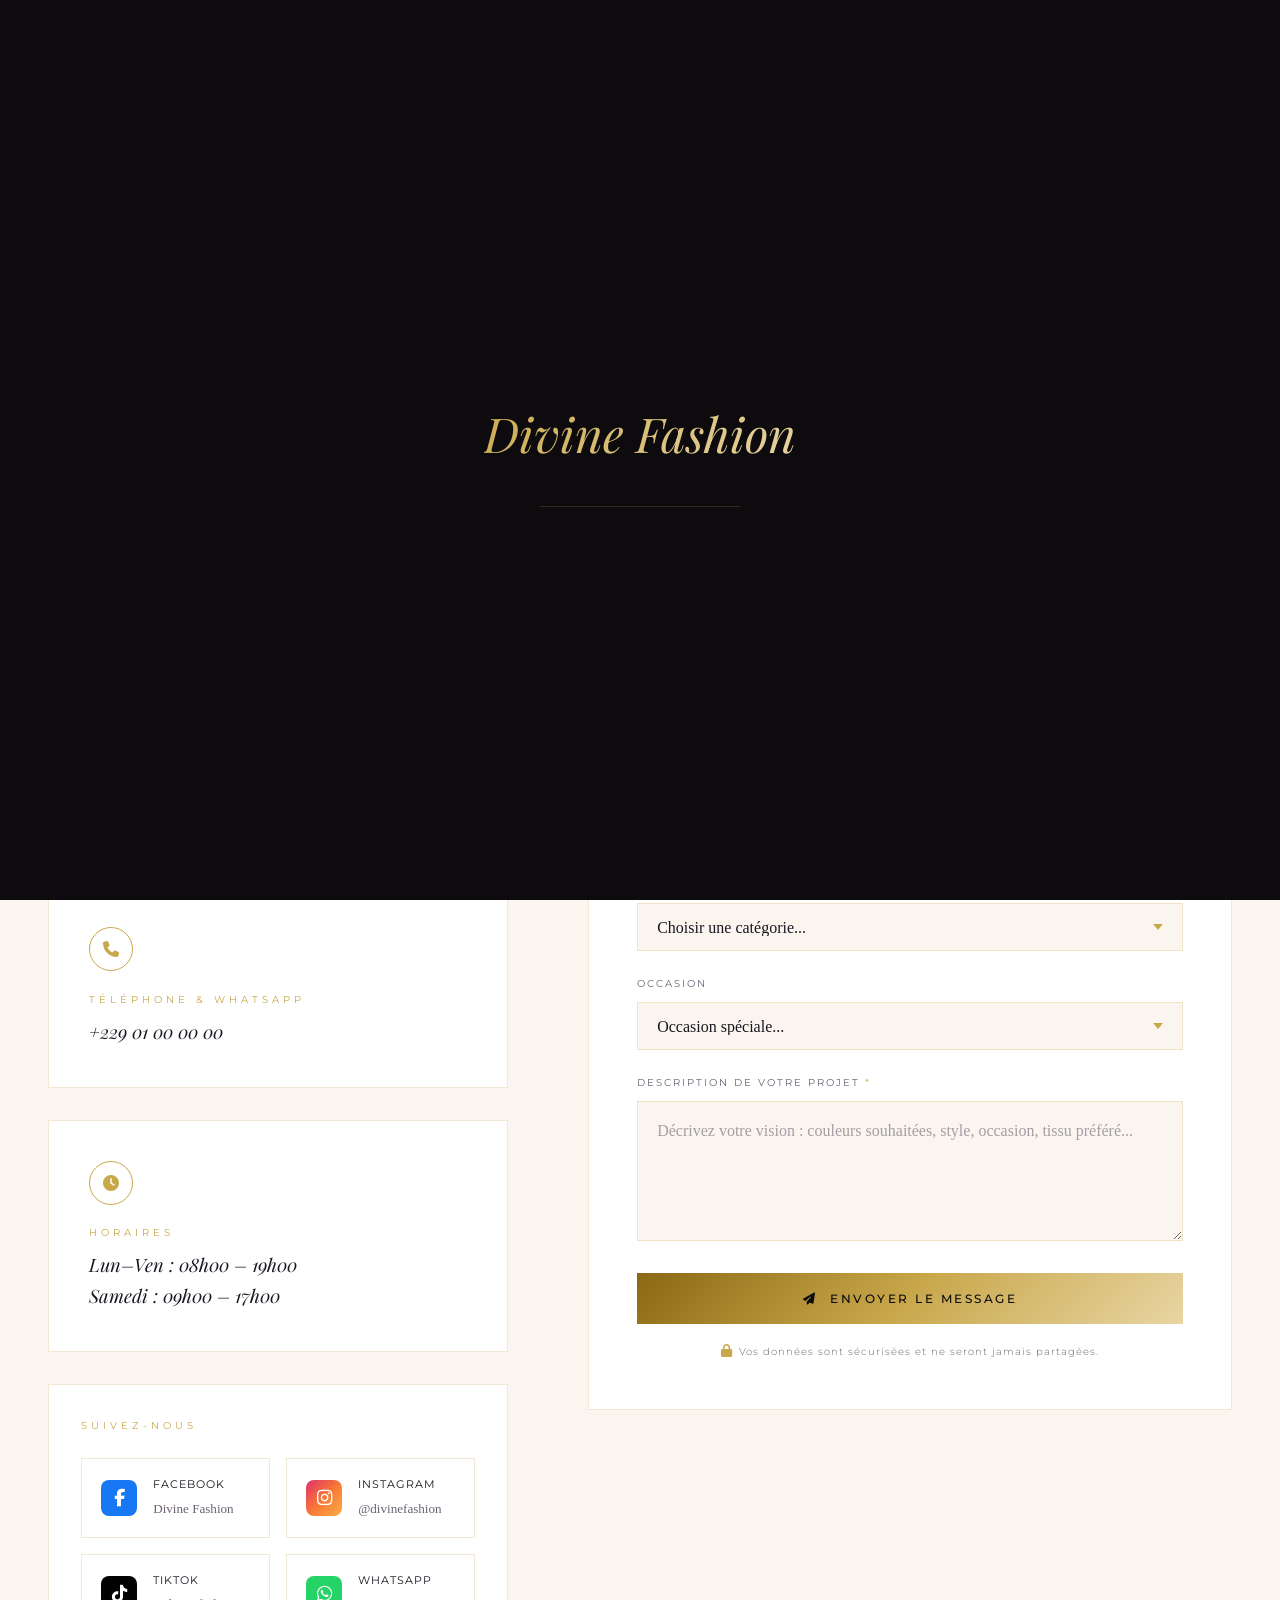
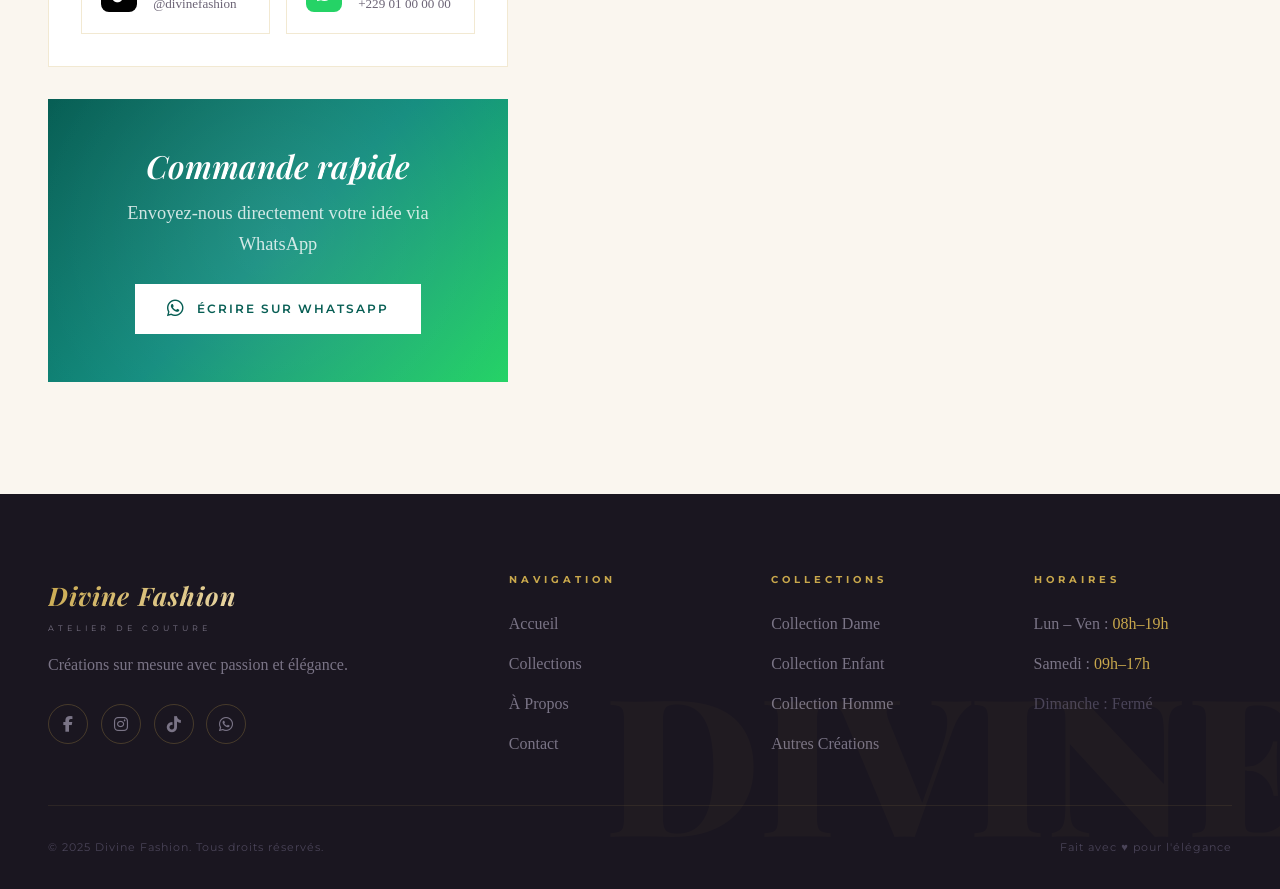
<file: contact.html>
<!DOCTYPE html>
<html lang="fr" data-theme="light">
<head>
  <meta charset="UTF-8" />
  <meta name="viewport" content="width=device-width, initial-scale=1.0" />
  <title>Contact — Divine Fashion</title>
  <meta name="description" content="Contactez Divine Fashion pour vos commandes sur mesure, prises de rendez-vous et informations." />
  <link rel="stylesheet" href="css/style.css" />
  <link rel="stylesheet" href="https://cdnjs.cloudflare.com/ajax/libs/font-awesome/6.5.0/css/all.min.css" />
  <style>
    /* CONTACT GRID */
    .contact-grid {
      display: grid;
      grid-template-columns: 1fr 1.4fr;
      gap: 5rem;
      align-items: start;
    }

    /* LEFT INFO */
    .contact-info-block {
      padding: 2.5rem;
      border: 1px solid var(--border-color);
      background: var(--bg-card);
      margin-bottom: 2rem;
      transition: var(--transition);
    }

    .contact-info-block:hover {
      border-color: var(--gold);
      transform: translateX(4px);
    }

    .cib-icon {
      width: 44px;
      height: 44px;
      border: 1px solid var(--gold);
      border-radius: 50%;
      display: flex;
      align-items: center;
      justify-content: center;
      color: var(--gold);
      font-size: 1rem;
      margin-bottom: 1.2rem;
    }

    .cib-label {
      font-family: var(--font-ui);
      font-size: 0.62rem;
      letter-spacing: 4px;
      text-transform: uppercase;
      color: var(--gold);
      display: block;
      margin-bottom: 0.5rem;
    }

    .cib-value {
      font-family: var(--font-display);
      font-size: 1.15rem;
      font-style: italic;
      color: var(--text-primary);
      display: block;
    }

    .cib-value a { color: inherit; }
    .cib-value a:hover { color: var(--gold); }

    /* SOCIAL SECTION */
    .social-section {
      padding: 2rem;
      border: 1px solid var(--border-color);
      background: var(--bg-card);
    }

    .social-grid {
      display: grid;
      grid-template-columns: 1fr 1fr;
      gap: 1rem;
      margin-top: 1.5rem;
    }

    .social-card {
      display: flex;
      align-items: center;
      gap: 1rem;
      padding: 1rem 1.2rem;
      border: 1px solid var(--border-color);
      transition: var(--transition);
      cursor: pointer;
    }

    .social-card:hover { border-color: var(--gold); transform: translateY(-3px); }

    .social-card-icon {
      width: 36px;
      height: 36px;
      border-radius: 8px;
      display: flex;
      align-items: center;
      justify-content: center;
      font-size: 1.1rem;
      color: white;
      flex-shrink: 0;
    }

    .social-card-icon.fb { background: #1877F2; }
    .social-card-icon.ig { background: linear-gradient(135deg,#E1306C,#F77737,#FCAF45); }
    .social-card-icon.tk { background: #010101; }
    .social-card-icon.wa { background: #25D366; }

    .social-card-name {
      font-family: var(--font-ui);
      font-size: 0.68rem;
      letter-spacing: 1px;
      text-transform: uppercase;
      color: var(--text-primary);
      display: block;
    }

    .social-card-handle {
      font-size: 0.82rem;
      color: var(--text-secondary);
    }

    /* FORM */
    .contact-form-wrap {
      background: var(--bg-card);
      border: 1px solid var(--border-color);
      padding: 3rem;
    }

    .form-title {
      font-family: var(--font-display);
      font-size: 1.8rem;
      font-style: italic;
      color: var(--text-primary);
      margin-bottom: 0.5rem;
    }

    .form-subtitle {
      font-size: 1rem;
      color: var(--text-secondary);
      margin-bottom: 2.5rem;
    }

    .form-row {
      display: grid;
      grid-template-columns: 1fr 1fr;
      gap: 1.2rem;
    }

    .form-group {
      margin-bottom: 1.5rem;
    }

    .form-label {
      display: block;
      font-family: var(--font-ui);
      font-size: 0.65rem;
      letter-spacing: 2px;
      text-transform: uppercase;
      color: var(--text-secondary);
      margin-bottom: 0.6rem;
    }

    .form-label span { color: var(--gold); }

    .form-input,
    .form-select,
    .form-textarea {
      width: 100%;
      background: var(--bg-primary);
      border: 1px solid var(--border-color);
      color: var(--text-primary);
      font-family: var(--font-body);
      font-size: 1rem;
      padding: 0.9rem 1.2rem;
      transition: border-color var(--transition), box-shadow var(--transition);
      outline: none;
      appearance: none;
    }

    .form-select {
      background-image: url("data:image/svg+xml,%3Csvg width='10' height='6' viewBox='0 0 10 6' xmlns='http://www.w3.org/2000/svg'%3E%3Cpath d='M0 0l5 6 5-6z' fill='%23C9A84C'/%3E%3C/svg%3E");
      background-repeat: no-repeat;
      background-position: right 1.2rem center;
      padding-right: 2.5rem;
      cursor: pointer;
    }

    .form-textarea {
      resize: vertical;
      min-height: 140px;
      line-height: 1.7;
    }

    .form-input:focus,
    .form-select:focus,
    .form-textarea:focus {
      border-color: var(--gold);
      box-shadow: 0 0 0 3px rgba(201,168,76,0.1);
    }

    .form-input::placeholder,
    .form-textarea::placeholder {
      color: var(--text-secondary);
      opacity: 0.6;
    }

    .form-submit {
      width: 100%;
      display: flex;
      align-items: center;
      justify-content: center;
      gap: 0.8rem;
      font-family: var(--font-ui);
      font-size: 0.75rem;
      letter-spacing: 2.5px;
      text-transform: uppercase;
      padding: 1.1rem 2.5rem;
      background: linear-gradient(135deg, var(--gold-dark), var(--gold), var(--gold-light));
      color: var(--dark);
      border: none;
      cursor: pointer;
      transition: var(--transition);
      font-weight: 500;
      margin-top: 1rem;
    }

    .form-submit:hover {
      transform: translateY(-2px);
      box-shadow: 0 10px 40px rgba(201,168,76,0.4);
    }

    .form-note {
      font-family: var(--font-ui);
      font-size: 0.65rem;
      letter-spacing: 1px;
      color: var(--text-secondary);
      text-align: center;
      margin-top: 1.2rem;
      display: flex;
      align-items: center;
      justify-content: center;
      gap: 0.4rem;
    }

    /* SUCCESS STATE */
    .form-success {
      display: none;
      text-align: center;
      padding: 4rem 2rem;
    }

    .form-success-icon {
      font-size: 4rem;
      display: block;
      margin-bottom: 1.5rem;
    }

    /* WHATSAPP CTA */
    .wa-cta {
      background: linear-gradient(135deg, #075E54, #128C7E, #25D366);
      padding: 3rem;
      text-align: center;
      margin-top: 2rem;
      position: relative;
      overflow: hidden;
    }

    .wa-cta::before {
      content: '';
      position: absolute;
      inset: 0;
      background: radial-gradient(circle at 50% 50%, rgba(255,255,255,0.08), transparent);
    }

    .wa-cta h3 {
      color: white;
      font-style: italic;
      margin-bottom: 0.8rem;
      position: relative;
    }

    .wa-cta p { color: rgba(255,255,255,0.8); margin-bottom: 1.5rem; position: relative; }

    .wa-btn {
      display: inline-flex;
      align-items: center;
      gap: 0.7rem;
      background: white;
      color: #075E54;
      padding: 0.9rem 2rem;
      font-family: var(--font-ui);
      font-size: 0.75rem;
      letter-spacing: 2px;
      text-transform: uppercase;
      font-weight: 600;
      transition: var(--transition);
      position: relative;
    }

    .wa-btn:hover {
      transform: translateY(-2px);
      box-shadow: 0 10px 30px rgba(0,0,0,0.2);
    }

    /* RESPONSIVE */
    @media (max-width: 1024px) {
      .contact-grid { grid-template-columns: 1fr; gap: 3rem; }
    }

    @media (max-width: 600px) {
      .form-row { grid-template-columns: 1fr; }
      .social-grid { grid-template-columns: 1fr; }
      .contact-form-wrap { padding: 2rem 1.5rem; }
    }
  </style>
</head>
<body>

<div class="page-loader" id="pageLoader">
  <div class="loader-logo">Divine Fashion</div>
  <div class="loader-bar"></div>
</div>

<div class="spotlight-overlay"></div>

<a href="https://wa.me/22901000000" target="_blank" rel="noopener" class="whatsapp-float">
  <svg viewBox="0 0 24 24"><path d="M17.472 14.382c-.297-.149-1.758-.867-2.03-.967-.273-.099-.471-.148-.67.15-.197.297-.767.966-.94 1.164-.173.199-.347.223-.644.075-.297-.15-1.255-.463-2.39-1.475-.883-.788-1.48-1.761-1.653-2.059-.173-.297-.018-.458.13-.606.134-.133.298-.347.446-.52.149-.174.198-.298.298-.497.099-.198.05-.371-.025-.52-.075-.149-.669-1.612-.916-2.207-.242-.579-.487-.5-.669-.51-.173-.008-.371-.01-.57-.01-.198 0-.52.074-.792.372-.272.297-1.04 1.016-1.04 2.479 0 1.462 1.065 2.875 1.213 3.074.149.198 2.096 3.2 5.077 4.487.709.306 1.262.489 1.694.625.712.227 1.36.195 1.871.118.571-.085 1.758-.719 2.006-1.413.248-.694.248-1.289.173-1.413-.074-.124-.272-.198-.57-.347m-5.421 7.403h-.004a9.87 9.87 0 01-5.031-1.378l-.361-.214-3.741.982.998-3.648-.235-.374a9.86 9.86 0 01-1.51-5.26c.001-5.45 4.436-9.884 9.888-9.884 2.64 0 5.122 1.03 6.988 2.898a9.825 9.825 0 012.893 6.994c-.003 5.45-4.437 9.884-9.885 9.884m8.413-18.297A11.815 11.815 0 0012.05 0C5.495 0 .16 5.335.157 11.892c0 2.096.547 4.142 1.588 5.945L.057 24l6.305-1.654a11.882 11.882 0 005.683 1.448h.005c6.554 0 11.89-5.335 11.893-11.893a11.821 11.821 0 00-3.48-8.413z"/></svg>
</a>

<nav class="navbar" id="navbar">
  <a href="index.html" class="nav-logo">
    <span class="nav-logo-text">Divine Fashion</span>
    <span class="nav-logo-sub">Atelier de Couture</span>
  </a>
  <ul class="nav-links" id="navLinks">
    <li><a href="index.html">Accueil</a></li>
    <li><a href="collections.html">Collections</a></li>
    <li><a href="about.html">À Propos</a></li>
    <li><a href="contact.html" class="active">Contact</a></li>
  </ul>
  <div class="nav-controls">
    <button class="icon-btn" id="lightToggle"><span id="lightIcon">🕯️</span></button>
    <button class="icon-btn" id="themeToggle"><span id="themeIcon">🌙</span></button>
    <button class="hamburger" id="hamburger"><span></span><span></span><span></span></button>
  </div>
</nav>

<div class="page-hero">
  <div class="page-hero-content">
    <div class="breadcrumb"><a href="index.html">Accueil</a><span>›</span><span>Contact</span></div>
    <span class="section-tag">Nous joindre</span>
    <h1>Parlons de votre <em style="color:var(--gold);font-style:italic">projet</em></h1>
  </div>
</div>

<section class="section">
  <div class="contact-grid">

    <!-- LEFT COLUMN -->
    <div>
      <span class="section-tag reveal" style="display:block">Informations</span>
      <h2 class="section-title reveal" style="font-size:2rem;margin-bottom:2rem">Retrouvez-<em style="color:var(--gold);font-style:italic">nous</em></h2>

      <div class="contact-info-block reveal">
        <div class="cib-icon"><i class="fas fa-map-marker-alt"></i></div>
        <span class="cib-label">Adresse</span>
        <span class="cib-value">Quartier Cadjèhoun<br>Cotonou, Bénin</span>
      </div>

      <div class="contact-info-block reveal reveal-delay-1">
        <div class="cib-icon"><i class="fas fa-phone"></i></div>
        <span class="cib-label">Téléphone & WhatsApp</span>
        <span class="cib-value"><a href="tel:+22901000000">+229 01 00 00 00</a></span>
      </div>

      <div class="contact-info-block reveal reveal-delay-2">
        <div class="cib-icon"><i class="fas fa-clock"></i></div>
        <span class="cib-label">Horaires</span>
        <span class="cib-value">
          Lun–Ven : 08h00 – 19h00<br>
          Samedi : 09h00 – 17h00
        </span>
      </div>

      <!-- Social Cards -->
      <div class="social-section reveal reveal-delay-3">
        <span class="cib-label">Suivez-nous</span>
        <div class="social-grid">
          <a href="#" class="social-card" target="_blank" rel="noopener">
            <div class="social-card-icon fb"><i class="fab fa-facebook-f"></i></div>
            <div>
              <span class="social-card-name">Facebook</span>
              <span class="social-card-handle">Divine Fashion</span>
            </div>
          </a>
          <a href="#" class="social-card" target="_blank" rel="noopener">
            <div class="social-card-icon ig"><i class="fab fa-instagram"></i></div>
            <div>
              <span class="social-card-name">Instagram</span>
              <span class="social-card-handle">@divinefashion</span>
            </div>
          </a>
          <a href="#" class="social-card" target="_blank" rel="noopener">
            <div class="social-card-icon tk"><i class="fab fa-tiktok"></i></div>
            <div>
              <span class="social-card-name">TikTok</span>
              <span class="social-card-handle">@divinefashion</span>
            </div>
          </a>
          <a href="https://wa.me/22901000000" class="social-card" target="_blank" rel="noopener">
            <div class="social-card-icon wa"><i class="fab fa-whatsapp"></i></div>
            <div>
              <span class="social-card-name">WhatsApp</span>
              <span class="social-card-handle">+229 01 00 00 00</span>
            </div>
          </a>
        </div>
      </div>

      <!-- WA CTA -->
      <div class="wa-cta reveal" style="margin-top:2rem">
        <h3>Commande rapide</h3>
        <p>Envoyez-nous directement votre idée via WhatsApp</p>
        <a href="https://wa.me/22901000000?text=Bonjour%20Divine%20Fashion,%20je%20voudrais%20vous%20parler%20d'une%20commande." target="_blank" class="wa-btn">
          <i class="fab fa-whatsapp" style="font-size:1.2rem"></i>
          Écrire sur WhatsApp
        </a>
      </div>
    </div>

    <!-- RIGHT: FORM -->
    <div class="contact-form-wrap reveal reveal-delay-1">
      <h3 class="form-title">Envoyez-nous un message</h3>
      <p class="form-subtitle">Remplissez le formulaire et nous vous répondrons dans les 24 heures.</p>

      <!-- Netlify Form -->
      <form
        name="contact-divine-fashion"
        method="POST"
        data-netlify="true"
        netlify-honeypot="bot-field"
        id="contactForm"
      >
        <input type="hidden" name="form-name" value="contact-divine-fashion" />
        <p style="display:none">
          <label>Ne pas remplir : <input name="bot-field" /></label>
        </p>

        <div class="form-row">
          <div class="form-group">
            <label class="form-label" for="name">Nom complet <span>*</span></label>
            <input type="text" id="name" name="name" class="form-input" placeholder="Votre nom" required />
          </div>
          <div class="form-group">
            <label class="form-label" for="phone">Téléphone <span>*</span></label>
            <input type="tel" id="phone" name="phone" class="form-input" placeholder="+229 00 00 00 00" required />
          </div>
        </div>

        <div class="form-group">
          <label class="form-label" for="email">Email</label>
          <input type="email" id="email" name="email" class="form-input" placeholder="votre@email.com" />
        </div>

        <div class="form-group">
          <label class="form-label" for="category">Type de création <span>*</span></label>
          <select id="category" name="category" class="form-select" required>
            <option value="" disabled selected>Choisir une catégorie...</option>
            <option value="dame">Collection Dame</option>
            <option value="enfant">Collection Enfant</option>
            <option value="homme">Collection Homme</option>
            <option value="mariage">Robe de Mariée</option>
            <option value="autre">Autre création</option>
          </select>
        </div>

        <div class="form-group">
          <label class="form-label" for="occasion">Occasion</label>
          <select id="occasion" name="occasion" class="form-select">
            <option value="" disabled selected>Occasion spéciale...</option>
            <option value="mariage">Mariage</option>
            <option value="bapteme">Baptême / Cérémonie</option>
            <option value="soiree">Soirée</option>
            <option value="quotidien">Quotidien</option>
            <option value="autre">Autre</option>
          </select>
        </div>

        <div class="form-group">
          <label class="form-label" for="message">Description de votre projet <span>*</span></label>
          <textarea id="message" name="message" class="form-textarea" placeholder="Décrivez votre vision : couleurs souhaitées, style, occasion, tissu préféré..." required></textarea>
        </div>

        <button type="submit" class="form-submit">
          <i class="fas fa-paper-plane"></i>
          Envoyer le message
        </button>

        <p class="form-note">
          <i class="fas fa-lock" style="color:var(--gold);font-size:0.8rem"></i>
          Vos données sont sécurisées et ne seront jamais partagées.
        </p>
      </form>

      <!-- Success Message -->
      <div class="form-success" id="formSuccess">
        <span class="form-success-icon">✨</span>
        <h3 style="font-family:var(--font-display);font-style:italic;font-size:1.8rem;color:var(--text-primary);margin-bottom:1rem">Message envoyé !</h3>
        <p>Merci pour votre message. Nous vous contacterons dans les 24 heures pour discuter de votre projet.</p>
        <a href="index.html" class="btn btn-gold" style="margin-top:2rem;display:inline-flex">Retour à l'accueil</a>
      </div>
    </div>

  </div>
</section>

<!-- Footer -->
<footer>
  <div class="footer-grid">
    <div class="footer-brand">
      <div class="nav-logo-text">Divine Fashion</div>
      <span class="nav-logo-sub" style="display:block;margin-top:4px;color:#7A7486">Atelier de Couture</span>
      <p class="footer-desc">Créations sur mesure avec passion et élégance.</p>
      <div class="social-links">
        <a href="#" class="social-link"><i class="fab fa-facebook-f"></i></a>
        <a href="#" class="social-link"><i class="fab fa-instagram"></i></a>
        <a href="#" class="social-link"><i class="fab fa-tiktok"></i></a>
        <a href="https://wa.me/22901000000" class="social-link"><i class="fab fa-whatsapp"></i></a>
      </div>
    </div>
    <div>
      <h4 class="footer-title">Navigation</h4>
      <ul class="footer-links">
        <li><a href="index.html">Accueil</a></li>
        <li><a href="collections.html">Collections</a></li>
        <li><a href="about.html">À Propos</a></li>
        <li><a href="contact.html">Contact</a></li>
      </ul>
    </div>
    <div>
      <h4 class="footer-title">Collections</h4>
      <ul class="footer-links">
        <li><a href="collections.html?cat=dame">Collection Dame</a></li>
        <li><a href="collections.html?cat=enfant">Collection Enfant</a></li>
        <li><a href="collections.html?cat=homme">Collection Homme</a></li>
        <li><a href="collections.html?cat=autres">Autres Créations</a></li>
      </ul>
    </div>
    <div>
      <h4 class="footer-title">Horaires</h4>
      <ul class="footer-links">
        <li><a>Lun – Ven : <span style="color:var(--gold)">08h–19h</span></a></li>
        <li><a>Samedi : <span style="color:var(--gold)">09h–17h</span></a></li>
        <li><a style="color:#4A4458">Dimanche : Fermé</a></li>
      </ul>
    </div>
  </div>
  <div class="footer-bottom">
    <span>© 2025 Divine Fashion. Tous droits réservés.</span>
    <span>Fait avec ♥ pour l'élégance</span>
  </div>
</footer>

<script src="js/theme.js"></script>
<script src="js/main.js"></script>
<script>
  // Form success redirect (Netlify handles the actual submission)
  const form = document.getElementById('contactForm');
  const success = document.getElementById('formSuccess');

  // For local preview — show success on submit
  if (form) {
    form.addEventListener('submit', function(e) {
      // In production Netlify handles this; for preview show success
      if (window.location.hostname === 'localhost' || window.location.protocol === 'file:') {
        e.preventDefault();
        form.style.display = 'none';
        success.style.display = 'block';
      }
    });
  }

  // Check for Netlify success redirect
  if (window.location.search.includes('success=true')) {
    if (form) form.style.display = 'none';
    if (success) success.style.display = 'block';
  }
</script>
</body>
</html>
</file>
<file: css/style.css>
@import url('https://fonts.googleapis.com/css2?family=Playfair+Display:ital,wght@0,400;0,600;0,700;0,900;1,400;1,600&family=Cormorant+Garant:ital,wght@0,300;0,400;0,500;0,600;1,300;1,400&family=Montserrat:wght@300;400;500;600&display=swap');

:root {
  --gold: #C9A84C;
  --gold-light: #E8D5A3;
  --gold-dark: #8B6914;
  --cream: #FAF6EF;
  --ivory: #F2EAD8;
  --dark: #0D0B0E;
  --dark-2: #1A1620;
  --dark-3: #2A2535;
  --bordeaux: #6B1E2E;
  --bordeaux-light: #9B3A4F;
  --text-dark: #1A1620;
  --text-muted: #6B6375;
  --white: #FFFFFF;
  --bg-primary: var(--cream);
  --bg-secondary: var(--ivory);
  --bg-card: var(--white);
  --text-primary: var(--text-dark);
  --text-secondary: var(--text-muted);
  --border-color: rgba(201,168,76,0.25);
  --shadow-color: rgba(0,0,0,0.08);
  --nav-bg: rgba(250,246,239,0.95);
  --font-display: 'Playfair Display', serif;
  --font-body: 'Cormorant Garant', serif;
  --font-ui: 'Montserrat', sans-serif;
  --transition: 0.4s cubic-bezier(0.25,0.46,0.45,0.94);
  --transition-fast: 0.2s ease;
}

[data-theme="dark"] {
  --bg-primary: var(--dark);
  --bg-secondary: var(--dark-2);
  --bg-card: var(--dark-3);
  --text-primary: var(--cream);
  --text-secondary: #A09AB0;
  --border-color: rgba(201,168,76,0.2);
  --shadow-color: rgba(0,0,0,0.5);
  --nav-bg: rgba(13,11,14,0.97);
}

*, *::before, *::after { margin:0; padding:0; box-sizing:border-box; }
html { scroll-behavior: smooth; }
body {
  font-family: var(--font-body);
  background-color: var(--bg-primary);
  color: var(--text-primary);
  transition: background-color var(--transition), color var(--transition);
  overflow-x: hidden;
  line-height: 1.7;
}

h1,h2,h3,h4 { font-family: var(--font-display); line-height: 1.2; }
h1 { font-size: clamp(2.8rem,7vw,6rem); font-weight:700; }
h2 { font-size: clamp(2rem,4vw,3.5rem); font-weight:600; }
h3 { font-size: clamp(1.3rem,2.5vw,2rem); font-weight:600; }
p { font-size: clamp(1rem,1.5vw,1.15rem); color: var(--text-secondary); font-weight:300; }
a { text-decoration:none; color:inherit; transition: var(--transition-fast); }
img { width:100%; display:block; object-fit:cover; }

/* NAVBAR */
.navbar {
  position:fixed; top:0; left:0; right:0; z-index:1000;
  padding:1.2rem 3rem;
  display:flex; align-items:center; justify-content:space-between;
  background: var(--nav-bg);
  backdrop-filter: blur(20px);
  border-bottom: 1px solid var(--border-color);
  transition: var(--transition);
}
.navbar.scrolled { padding:0.8rem 3rem; box-shadow:0 4px 30px var(--shadow-color); }
.nav-logo-text {
  font-family: var(--font-display); font-size:1.6rem; font-weight:700; font-style:italic;
  background: linear-gradient(135deg,var(--gold),var(--gold-light),var(--gold));
  -webkit-background-clip:text; -webkit-text-fill-color:transparent; background-clip:text;
  letter-spacing:1px;
}
.nav-logo-sub {
  font-family:var(--font-ui); font-size:0.52rem; letter-spacing:4px; text-transform:uppercase;
  color:var(--text-secondary); margin-top:-4px; display:block;
}
.nav-links { display:flex; list-style:none; gap:2.5rem; align-items:center; }
.nav-links a {
  font-family:var(--font-ui); font-size:0.72rem; letter-spacing:2px; text-transform:uppercase;
  color:var(--text-primary); position:relative; padding-bottom:4px;
}
.nav-links a::after {
  content:''; position:absolute; bottom:0; left:0; width:0; height:1px;
  background:var(--gold); transition: width var(--transition);
}
.nav-links a:hover::after, .nav-links a.active::after { width:100%; }
.nav-controls { display:flex; align-items:center; gap:0.75rem; }
.icon-btn {
  background:none; border:1px solid var(--border-color); color:var(--text-primary);
  width:38px; height:38px; border-radius:50%; cursor:pointer;
  display:flex; align-items:center; justify-content:center; transition:var(--transition);
  font-size:1rem;
}
.icon-btn:hover { background:var(--gold); color:var(--dark); border-color:var(--gold); transform:scale(1.1); }
.hamburger { display:none; flex-direction:column; gap:5px; cursor:pointer; padding:4px; background:none; border:none; }
.hamburger span { display:block; width:24px; height:2px; background:var(--text-primary); transition:var(--transition); }

/* SPOTLIGHT */
.spotlight-overlay {
  pointer-events:none; position:fixed; inset:0; z-index:5;
  background: radial-gradient(circle 500px at var(--mx,50%) var(--my,50%), rgba(201,168,76,0.07) 0%, rgba(201,168,76,0.02) 40%, transparent 70%);
  opacity:0; transition:opacity 0.5s ease;
}
body.light-on .spotlight-overlay { opacity:1; }
body.light-on::before {
  content:''; position:fixed; inset:0; z-index:4; pointer-events:none;
  background: radial-gradient(ellipse 80% 60% at 50% 30%, rgba(201,168,76,0.04), transparent);
  animation: ambientPulse 4s ease-in-out infinite;
}
@keyframes ambientPulse { 0%,100%{opacity:0.5} 50%{opacity:1} }

/* SECTIONS */
.section { padding:7rem 3rem; max-width:1400px; margin:0 auto; }
.section-full { padding:7rem 3rem; }
.section-tag {
  font-family:var(--font-ui); font-size:0.68rem; letter-spacing:5px; text-transform:uppercase;
  color:var(--gold); margin-bottom:1rem; display:block;
}
.section-title { color:var(--text-primary); margin-bottom:1.5rem; }
.section-subtitle { font-size:1.1rem; color:var(--text-secondary); max-width:600px; margin-bottom:3rem; font-weight:300; line-height:1.8; }
.gold-line { width:60px; height:2px; background:linear-gradient(to right,var(--gold),transparent); margin-bottom:2rem; }
.divider { width:100%; height:1px; background:linear-gradient(to right,transparent,var(--border-color),transparent); margin:2rem 0; }

/* BUTTONS */
.btn {
  display:inline-flex; align-items:center; gap:0.6rem;
  font-family:var(--font-ui); font-size:0.72rem; letter-spacing:2.5px; text-transform:uppercase;
  padding:1rem 2.5rem; cursor:pointer; transition:var(--transition); border:none; font-weight:500;
}
.btn-gold {
  background:linear-gradient(135deg,var(--gold-dark),var(--gold),var(--gold-light));
  color:var(--dark); position:relative; overflow:hidden;
}
.btn-gold:hover { transform:translateY(-2px); box-shadow:0 10px 40px rgba(201,168,76,0.4); }
.btn-outline { background:transparent; color:var(--gold); border:1px solid var(--gold); }
.btn-outline:hover { background:var(--gold); color:var(--dark); transform:translateY(-2px); }

/* 3D CARD */
.card-3d {
  background:var(--bg-card); border:1px solid var(--border-color);
  transition:transform var(--transition), box-shadow var(--transition);
  transform-style:preserve-3d; perspective:1000px;
}
.card-3d:hover {
  transform:translateY(-12px) rotateX(3deg);
  box-shadow:0 30px 60px var(--shadow-color), 0 0 0 1px rgba(201,168,76,0.15);
}

/* WHATSAPP FLOAT */
.whatsapp-float {
  position:fixed; bottom:2.5rem; right:2.5rem; z-index:999;
  width:58px; height:58px;
  background:linear-gradient(135deg,#25D366,#128C7E);
  border-radius:50%; display:flex; align-items:center; justify-content:center;
  box-shadow:0 8px 30px rgba(37,211,102,0.35);
  animation:floatPulse 2.5s ease-in-out infinite; transition:transform var(--transition);
}
.whatsapp-float:hover { transform:scale(1.15); }
.whatsapp-float svg { width:28px; height:28px; fill:white; }
@keyframes floatPulse {
  0%,100%{box-shadow:0 8px 30px rgba(37,211,102,0.35)}
  50%{box-shadow:0 8px 50px rgba(37,211,102,0.6)}
}

/* FOOTER */
footer { background:var(--dark-2); color:var(--cream); padding:5rem 3rem 2rem; position:relative; overflow:hidden; }
[data-theme="dark"] footer { background:#0A0810; }
footer::before {
  content:'DIVINE'; position:absolute; bottom:-2rem; right:-2rem;
  font-family:var(--font-display); font-size:12rem; font-weight:900;
  opacity:0.03; pointer-events:none; color:var(--gold); user-select:none;
}
.footer-grid { display:grid; grid-template-columns:2fr 1fr 1fr 1fr; gap:4rem; max-width:1400px; margin:0 auto; }
.footer-desc { color:#7A7486; font-size:1rem; line-height:1.8; margin-top:1rem; }
.footer-title { font-family:var(--font-ui); font-size:0.63rem; letter-spacing:4px; text-transform:uppercase; color:var(--gold); margin-bottom:1.5rem; }
.footer-links { list-style:none; display:flex; flex-direction:column; gap:0.8rem; }
.footer-links a { color:#7A7486; transition:var(--transition-fast); font-size:1rem; }
.footer-links a:hover { color:var(--gold-light); padding-left:6px; }
.social-links { display:flex; gap:0.8rem; margin-top:1.5rem; }
.social-link {
  width:40px; height:40px; border:1px solid rgba(201,168,76,0.25); border-radius:50%;
  display:flex; align-items:center; justify-content:center; color:#7A7486; font-size:1rem;
  transition:var(--transition);
}
.social-link:hover { background:var(--gold); border-color:var(--gold); color:var(--dark); transform:translateY(-3px); }
.footer-bottom {
  max-width:1400px; margin:3rem auto 0; padding-top:2rem;
  border-top:1px solid rgba(201,168,76,0.1);
  display:flex; align-items:center; justify-content:space-between;
  font-family:var(--font-ui); font-size:0.7rem; letter-spacing:1px; color:#4A4458;
}

/* REVEAL */
.reveal { opacity:0; transform:translateY(40px); transition:opacity 0.8s ease,transform 0.8s cubic-bezier(0.25,0.46,0.45,0.94); }
.reveal.visible { opacity:1; transform:translateY(0); }
.reveal-delay-1{transition-delay:0.1s} .reveal-delay-2{transition-delay:0.2s}
.reveal-delay-3{transition-delay:0.3s} .reveal-delay-4{transition-delay:0.4s}

/* PAGE HERO */
.page-hero {
  min-height:45vh; display:flex; align-items:flex-end; padding:8rem 3rem 5rem;
  position:relative; overflow:hidden; background:var(--bg-secondary);
}
.page-hero::before {
  content:''; position:absolute; inset:0;
  background:linear-gradient(135deg,rgba(201,168,76,0.06),transparent 60%);
}
.page-hero-content { max-width:1400px; margin:0 auto; width:100%; position:relative; z-index:1; }
.breadcrumb {
  display:flex; align-items:center; gap:0.5rem; font-family:var(--font-ui);
  font-size:0.68rem; letter-spacing:2px; text-transform:uppercase; color:var(--text-secondary); margin-bottom:1.5rem;
}
.breadcrumb a:hover { color:var(--gold); }

/* PAGE LOADER */
.page-loader {
  position:fixed; inset:0; z-index:9999; background:var(--dark);
  display:flex; flex-direction:column; align-items:center; justify-content:center; gap:2rem;
  transition:opacity 0.6s ease,visibility 0.6s ease;
}
.page-loader.hidden { opacity:0; visibility:hidden; }
.loader-logo {
  font-family:var(--font-display); font-size:3rem; font-style:italic;
  background:linear-gradient(135deg,var(--gold),var(--gold-light));
  -webkit-background-clip:text; -webkit-text-fill-color:transparent; background-clip:text;
  animation:shimmer 1.5s ease-in-out infinite;
}
.loader-bar { width:200px; height:1px; background:rgba(201,168,76,0.2); position:relative; overflow:hidden; }
.loader-bar::after {
  content:''; position:absolute; top:0; left:-100%; width:100%; height:100%;
  background:linear-gradient(to right,transparent,var(--gold),transparent);
  animation:loadSlide 1.2s ease infinite;
}
@keyframes loadSlide { to{left:100%} }
@keyframes shimmer { 0%,100%{filter:brightness(1)} 50%{filter:brightness(1.3)} }

/* SCROLLBAR */
::-webkit-scrollbar{width:5px} ::-webkit-scrollbar-track{background:var(--bg-secondary)}
::-webkit-scrollbar-thumb{background:var(--gold-dark);border-radius:3px} ::-webkit-scrollbar-thumb:hover{background:var(--gold)}

/* RESPONSIVE */
@media(max-width:900px){
  .navbar{padding:1rem 1.5rem}
  .nav-links{
    position:fixed; inset:0; background:var(--nav-bg); flex-direction:column;
    justify-content:center; align-items:center; gap:2.5rem; opacity:0; pointer-events:none;
    transition:opacity var(--transition); backdrop-filter:blur(30px); z-index:999;
  }
  .nav-links.open{opacity:1;pointer-events:all}
  .nav-links a{font-size:1rem;letter-spacing:3px}
  .hamburger{display:flex;z-index:1001}
  .hamburger.open span:nth-child(1){transform:translateY(7px) rotate(45deg)}
  .hamburger.open span:nth-child(2){opacity:0}
  .hamburger.open span:nth-child(3){transform:translateY(-7px) rotate(-45deg)}
  .footer-grid{grid-template-columns:1fr 1fr;gap:2.5rem}
  .section,.section-full{padding:5rem 1.5rem}
}
@media(max-width:600px){
  .footer-grid{grid-template-columns:1fr}
  .footer-bottom{flex-direction:column;gap:0.5rem;text-align:center}
  .whatsapp-float{bottom:1.5rem;right:1.5rem;width:50px;height:50px}
}
</file>
